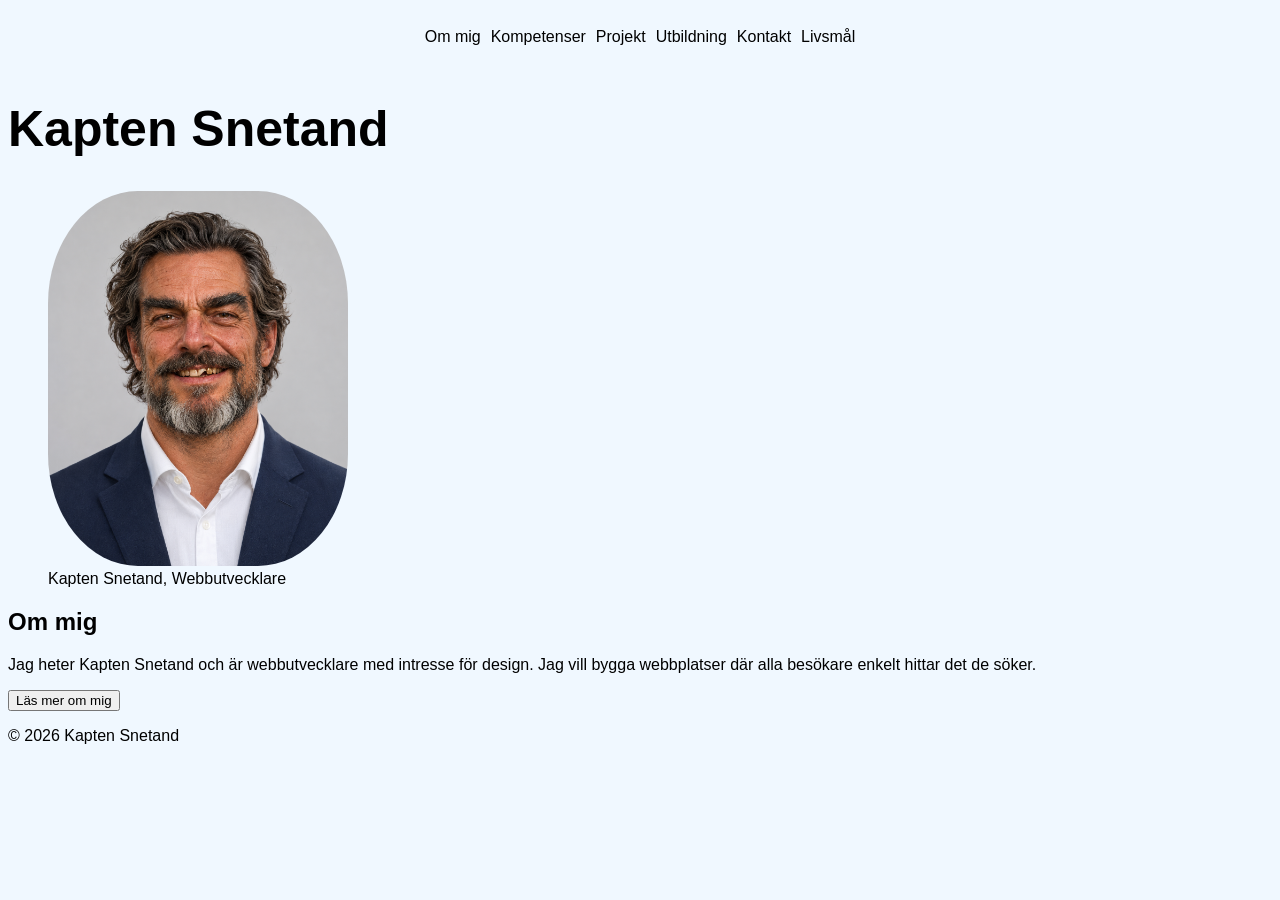
<file: index.html>
<!DOCTYPE html>
<html lang="sv">
<head>
    <meta charset="UTF-8">
    <meta name="viewport" content="width=device-width, initial-scale=1.0">
    <title>Om mig - Kapten Snetand</title>
    <meta name="description" content="Kapten Snetand är en passionerad webbutvecklare och designer som älskar att skapa innovativa och användarvänliga webbapplikationer.">
 <link rel="stylesheet" href="css/style.css">
    <script src="js/script.js" defer></script>
</head>
<body>
    <header class="header">
        <nav class="header__nav" aria-label="Huvudmeny">
            <ul class="header__nav-list">
                <li class="header__nav-item"><a href="index.html" class="header__nav-link" aria-current="page">Om mig</a></li>
                <li class="header__nav-item"><a href="kompetenser.html" class="header__nav-link">Kompetenser</a></li>
                <li class="header__nav-item"><a href="projekt.html" class="header__nav-link">Projekt</a></li>
                <li class="header__nav-item"><a href="utbildning.html" class="header__nav-link">Utbildning</a></li>
                <li class="header__nav-item"><a href="kontakt.html" class="header__nav-link">Kontakt</a></li>
                <li class="header__nav-item"><a href="mal.html" class="header__nav-link">Livsmål</a></li>
            </ul>
        </nav>
    </header>
    <main class="about">
        <h1 class="about__title">Kapten Snetand</h1>
        <figure class="about__figure">
            <img class="about__image" src="images/kapten-snetand.png"
            alt="Kapten Snetand i kostym, med ett stort leende och bakåtslickat hår."
            width="1122" height="1402">
            <figcaption class="about__caption"> Kapten Snetand, Webbutvecklare</figcaption>
        </figure>
        
<section class="about__section">
    <h2 class="about__subtitle">Om mig</h2>

    <p class="about__text">
        Jag heter Kapten Snetand och är webbutvecklare
        med intresse för design. Jag vill bygga webbplatser
        där alla besökare enkelt hittar det de söker.
    </p>
<!-- JS: Visa eller dölj extra information när användaren klickar på knappen. -->
    <button class="about__button" type="button"
            data-js-action="toggle-info"
            data-info="extra-info"
            aria-expanded="false"
            aria-controls="extra-info">
        Läs mer om mig
    </button>

    <p class="about__text" id="extra-info"
       data-js-target="extra-info" hidden>
        Jag tycker om att arbeta med HTML, CSS och JavaScript.
        Mitt mål är att skapa enkla och användarvänliga
        webbplatser som fungerar på både dator och mobil.
    </p>
</section>

    </main>
    <footer class="footer">
    <p class="footer__text">© 2026 Kapten Snetand</p>
</footer>
</body>
</html>
</file>
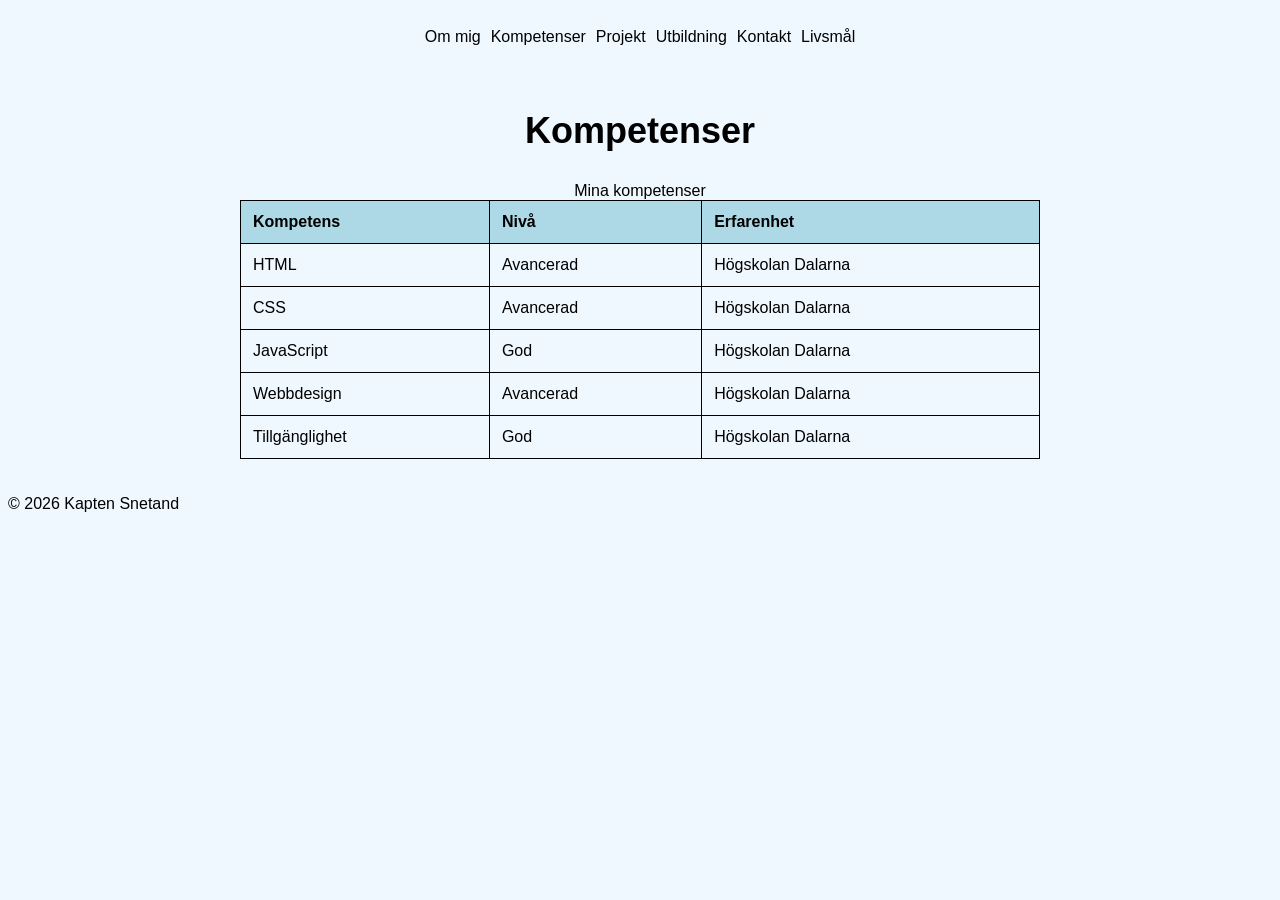
<file: kompetenser.html>
<!doctype html>
<html lang="sv">
  <head>
    <meta charset="UTF-8" />
    <meta name="viewport" content="width=device-width, initial-scale=1.0" />
    <title>Kompetenser - Kapten Snetand</title>
    <meta
      name="description"
      content="Se hur Kapten Snetand använder HTML, CSS och Javascript för att bygga tillgängliga."
    />
    <link rel="stylesheet" href="css/style.css" />
    <script src="js/script.js" defer></script>
  </head>
  <body>
    <header class="header">
      <nav class="header__nav" aria-label="Huvudmeny">
        <ul class="header__nav-list">
          <li class="header__nav-item">
            <a href="index.html" class="header__nav-link">Om mig</a>
          </li>
          <li class="header__nav-item">
            <a
              href="kompetenser.html"
              class="header__nav-link"
              aria-current="page"
              >Kompetenser</a
            >
          </li>
          <li class="header__nav-item">
            <a href="projekt.html" class="header__nav-link">Projekt</a>
          </li>
          <li class="header__nav-item">
            <a href="utbildning.html" class="header__nav-link">Utbildning</a>
          </li>
          <li class="header__nav-item">
            <a href="kontakt.html" class="header__nav-link">Kontakt</a>
          </li>
          <li class="header__nav-item"><a href="mal.html" class="header__nav-link">Livsmål</a></li>
        </ul>
      </nav>
    </header>
    <main class="skills">
      <h1 class="skills__title">Kompetenser</h1>
      <table class="skills__table">
        <caption class="skills__caption">
          Mina kompetenser
        </caption>
        <thead class="skills__head">
          <tr class="skills__row">
            <th class="skills__heading" scope="col">Kompetens</th>
            <th class="skills__heading" scope="col">Nivå</th>
            <th class="skills__heading" scope="col">Erfarenhet</th>
          </tr>
        </thead>
        <tbody class="skills__body">
          <tr class="skills__row">
            <td class="skills__cell">HTML</td>
            <td class="skills__cell">Avancerad</td>
            <td class="skills__cell">Högskolan Dalarna</td>
          </tr>
          <tr class="skills__row">
            <td class="skills__cell">CSS</td>
            <td class="skills__cell">Avancerad</td>
            <td class="skills__cell">Högskolan Dalarna</td>
          </tr>
          <tr class="skills__row">
            <td class="skills__cell">JavaScript</td>
            <td class="skills__cell">God</td>
            <td class="skills__cell">Högskolan Dalarna</td>
          </tr>
          <tr class="skills__row">
            <td class="skills__cell">Webbdesign</td>
            <td class="skills__cell">Avancerad</td>
            <td class="skills__cell">Högskolan Dalarna</td>
          </tr>
          <tr class="skills__row">
            <td class="skills__cell">Tillgänglighet</td>
            <td class="skills__cell">God</td>
            <td class="skills__cell">Högskolan Dalarna</td>
          </tr>
        </tbody>
      </table>
    </main>
    <footer class="footer">
      <p class="footer__text">© 2026 Kapten Snetand</p>
    </footer>
  </body>
</html>
</file>
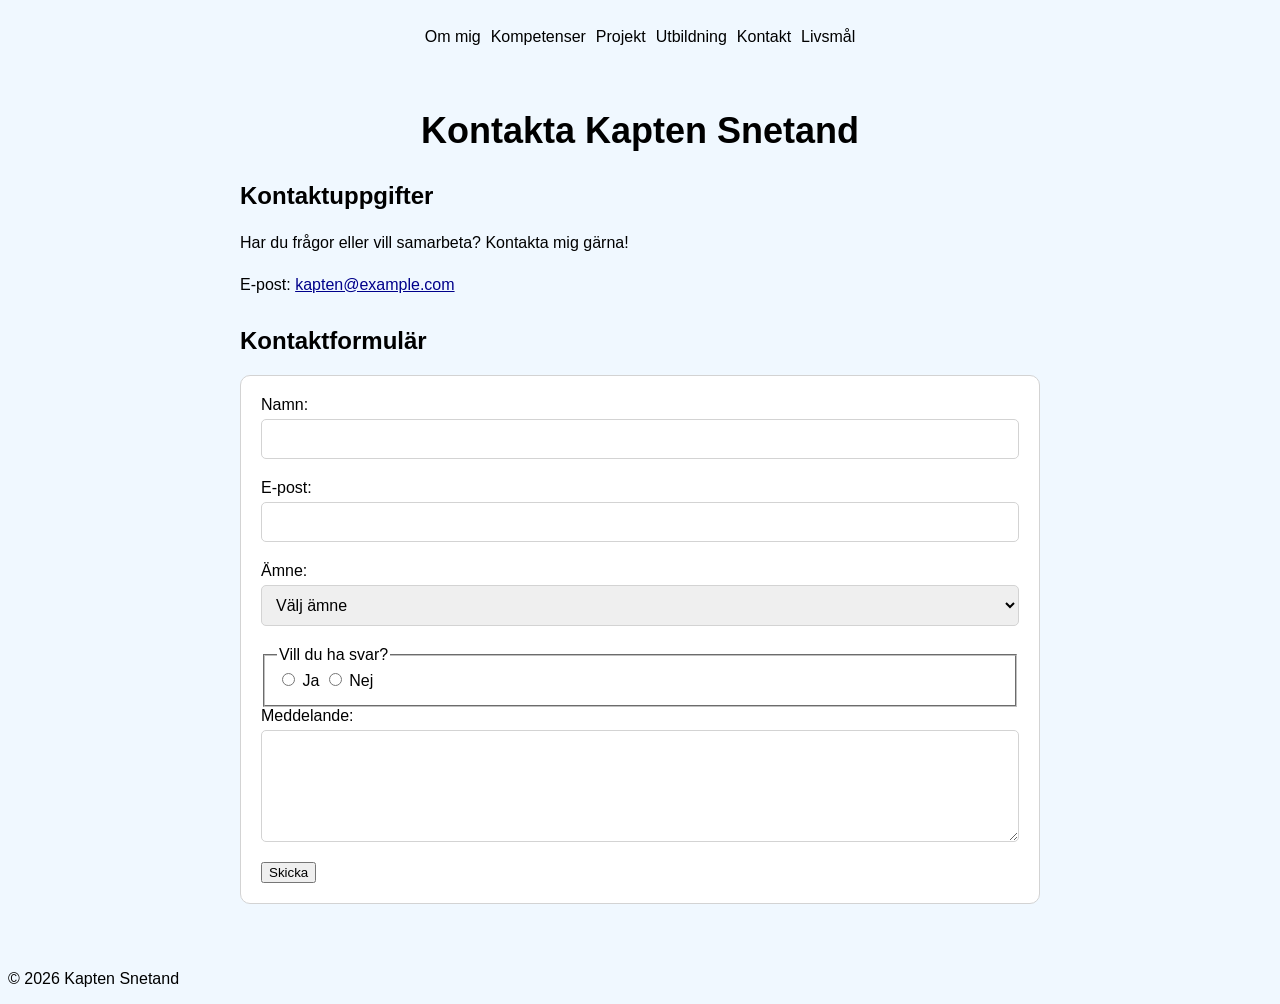
<file: kontakt.html>
<!DOCTYPE html>
<html lang="sv">
<head>
    <meta charset="UTF-8">
    <meta name="viewport" content="width=device-width, initial-scale=1.0">
    <title>Kontakt - Kapten Snetand</title>
    <meta name="description" content="Kontakta Kapten Snetand via kontaktformuläret.">
    <link rel="stylesheet" href="css/style.css">
    <script src="js/script.js" defer></script>
</head>
<body>
    <header class="header">
        <nav class="header__nav" aria-label="Huvudmeny">
            <ul class="header__nav-list">
                <li class="header__nav-item"><a href="index.html" class="header__nav-link">Om mig</a></li>
                <li class="header__nav-item"><a href="kompetenser.html" class="header__nav-link">Kompetenser</a></li>
                <li class="header__nav-item"><a href="projekt.html" class="header__nav-link">Projekt</a></li>
                <li class="header__nav-item"><a href="utbildning.html" class="header__nav-link">Utbildning</a></li>
                <li class="header__nav-item"><a href="kontakt.html" class="header__nav-link" aria-current="page">Kontakt</a></li>
                <li class="header__nav-item"><a href="mal.html" class="header__nav-link">Livsmål</a></li>
            </ul>
        </nav>
    </header>

    <main class="contact">
        <h1 class="contact__title">Kontakta Kapten Snetand</h1>

        <section class="contact__section">
            <h2 class="contact__subtitle">Kontaktuppgifter</h2>
            <p class="contact__text">Har du frågor eller vill samarbeta? Kontakta mig gärna!</p>
            <p class="contact__text">
                E-post:
                <a class="contact__link" href="mailto:kapten@example.com">kapten@example.com</a>
            </p>
        </section>

        <section class="contact__section">
            <h2 class="contact__subtitle">Kontaktformulär</h2>

            <form class="contact-form" action="tack.php" method="post">

                <div class="contact-form__field">
                    <label class="contact-form__label" for="name">Namn:</label>
                    <input class="contact-form__input" type="text" id="name" name="name" required>
                </div>

                <div class="contact-form__field">
                    <label class="contact-form__label" for="email">E-post:</label>
                    <input class="contact-form__input" type="email" id="email" name="email" required>
                </div>

                <div class="contact-form__field">
                    <label class="contact-form__label" for="subject">Ämne:</label>
                    <select class="contact-form__select" id="subject" name="subject" required>
                        <option value="">Välj ämne</option>
                        <option value="fraga">Fråga</option>
                        <option value="samarbete">Samarbete</option>
                        <option value="annat">Annat</option>
                    </select>
                </div>

                <fieldset class="contact-form__group">
                    <legend class="contact-form__legend">Vill du ha svar?</legend>

                    <input class="contact-form__radio" type="radio" id="yes" name="reply" value="ja" required>
                    <label class="contact-form__label" for="yes">Ja</label>

                    <input class="contact-form__radio" type="radio" id="no" name="reply" value="nej">
                    <label class="contact-form__label" for="no">Nej</label>
                </fieldset>

                <div class="contact-form__field">
                    <label class="contact-form__label" for="message">Meddelande:</label>
                    <textarea class="contact-form__textarea" id="message" name="message" rows="5" required></textarea>
                </div>

                <button class="contact-form__button" type="submit">Skicka</button>
            </form>
        </section>
    </main>

    <footer class="footer">
        <p class="footer__text">© 2026 Kapten Snetand</p>
    </footer>
</body>
</html>
</file>
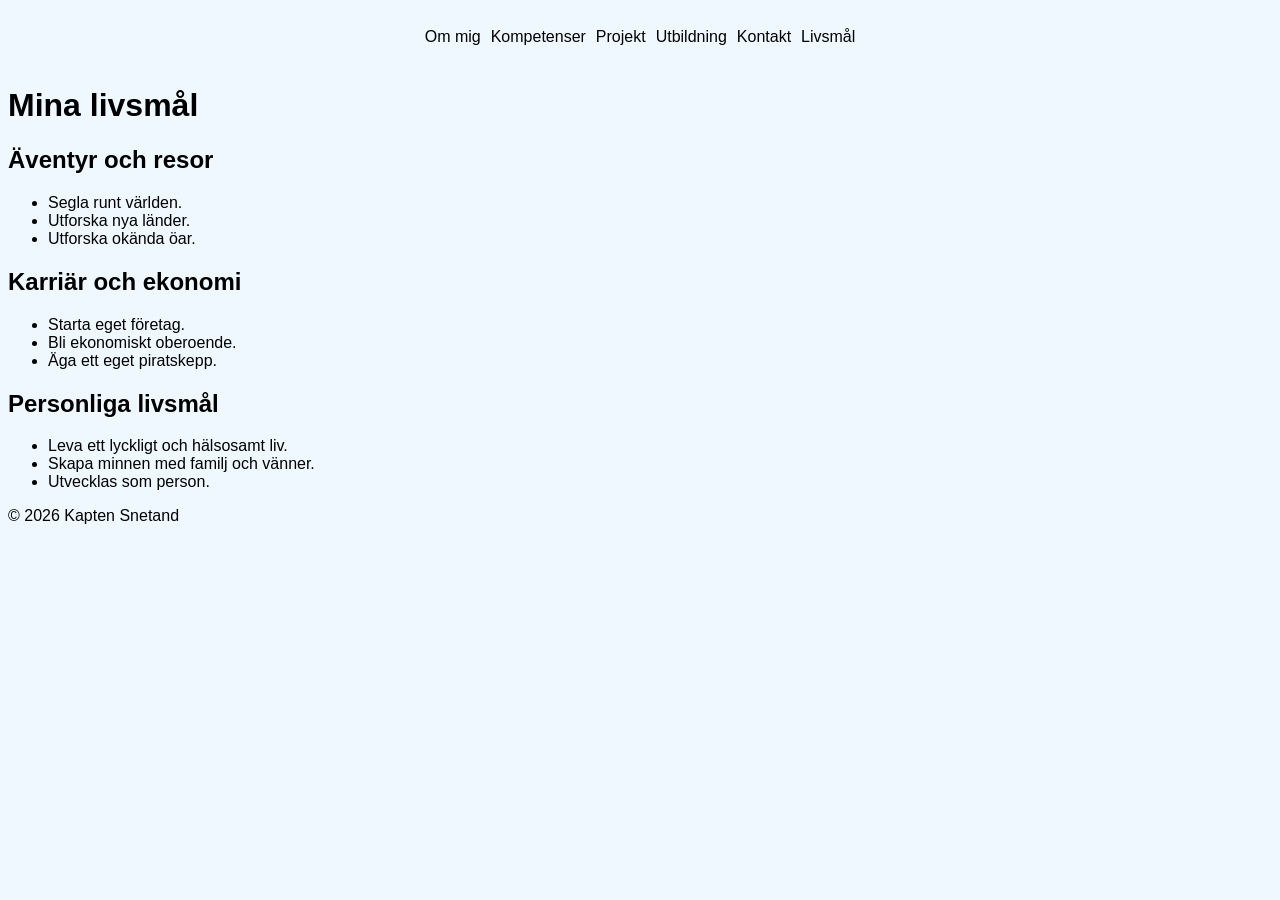
<file: mal.html>
<!DOCTYPE html>
<html lang="sv">
<head> 
<meta charset="UTF-8">
<meta name="viewport" content="width=device-width, initial-scale=1.0">
<meta name="description" content="Kapten Snetands livsmål och drömmar">
<title>Livsmål - Kapten Snetand</title>

<link rel="stylesheet" href="css/style.css">
<script src="js/script.js" defer></script>
</head>
<body>

    <header class="header">
        <nav class="header__nav" aria-label="Huvudmeny">
            <ul class="header__nav-list">
                <li class="header__nav-item"><a href="index.html" class="header__nav-link">Om mig</a></li>
                <li class="header__nav-item"><a href="kompetenser.html" class="header__nav-link">Kompetenser</a></li>
                <li class="header__nav-item"><a href="projekt.html" class="header__nav-link">Projekt</a></li>
                <li class="header__nav-item"><a href="utbildning.html" class="header__nav-link">Utbildning</a></li>
                <li class="header__nav-item"><a href="kontakt.html" class="header__nav-link">Kontakt</a></li>
<li class="header__nav-item"><a href="mal.html" class="header__nav-link" aria-current="page">Livsmål</a></li>            </ul>
        </nav>
    </header>
<main class="goals">
<h1 class="goals__title">Mina livsmål</h1>
<section class="goals__section">    
<h2 class="goals__subtitle">Äventyr och resor</h2>
<ul class="goals__list">
<li class="goals__item">Segla runt världen.</li>
<li class="goals__item">Utforska nya länder.</li>
<li class="goals__item">Utforska okända öar.</li>
</ul>
</section> 
<section class="goals__section">
<h2 class="goals__subtitle">Karriär och ekonomi</h2>
<ul class="goals__list">
    <li class="goals__item">Starta eget företag.</li>
    <li class="goals__item">Bli ekonomiskt oberoende.</li>
    <li class="goals__item">Äga ett eget piratskepp.</li>
</ul>
</section>
<section class="goals__section">
<h2 class="goals__subtitle">Personliga livsmål</h2>
<ul class="goals__list">
    <li class="goals__item">Leva ett lyckligt och hälsosamt liv.</li>
    <li class="goals__item">Skapa minnen med familj och vänner.</li>
    <li class="goals__item">Utvecklas som person.</li>
    </ul>
</section>
</main>
<footer class="footer">
    <p class="footer__text">© 2026 Kapten Snetand</p>
</footer>

</body>
</html>
</file>
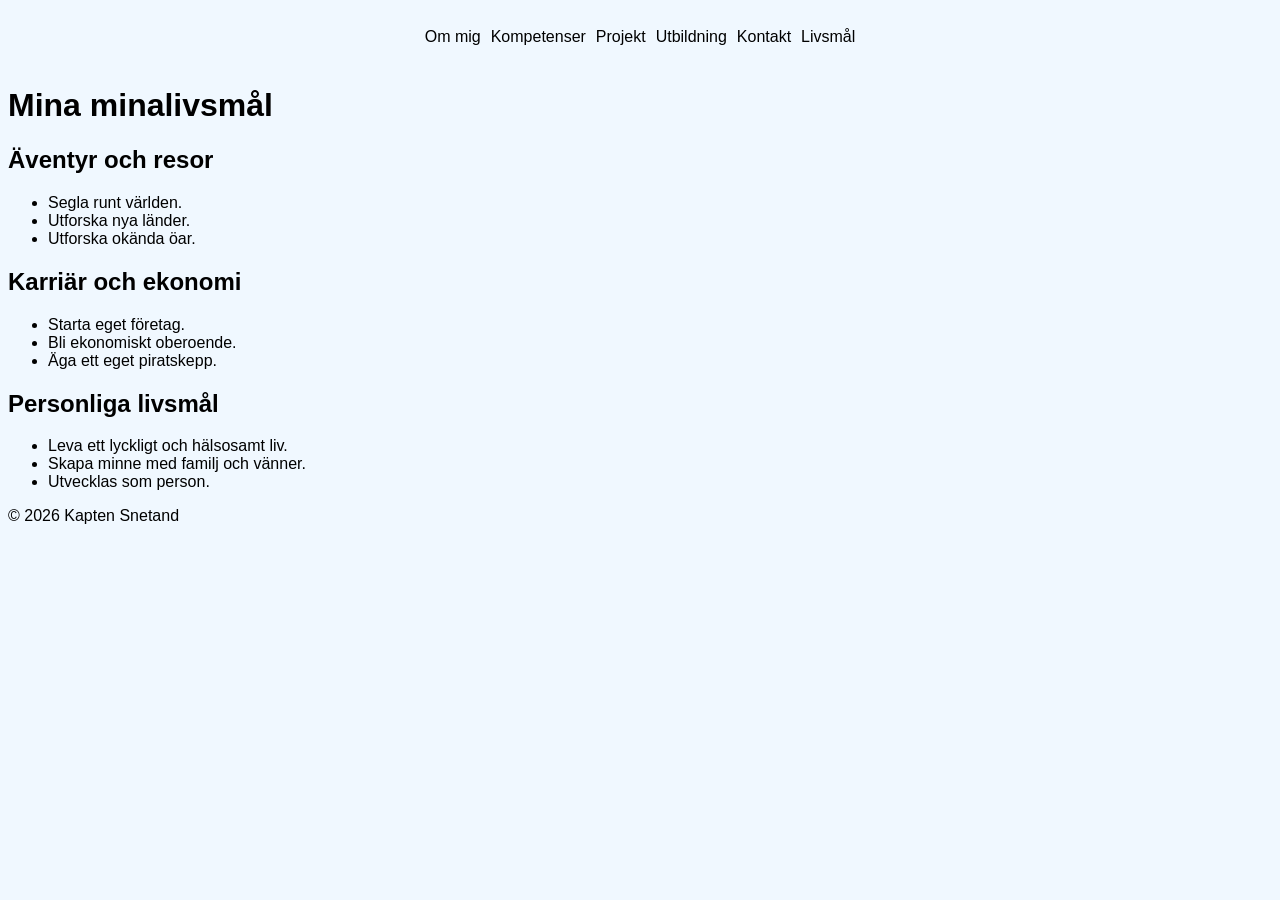
<file: mål.html>
<!DOCTYPE html>
<html lang="sv">
<head> 
<meta charset="UTF-8">
<meta name="viewport" content="width=device-width, initial-scale=1.0">
<meta name="description" content="Kapten Snetands livsmål och drömmar">
<title> livsmål Kapten Snetand</title>

<link rel="stylesheet" href="css/style.css">
<script src="js/script.js" defer></script>
</head>
<body>

    <header class="header">
        <nav class="header__nav" aria-label="Huvudmeny">
            <ul class="header__nav-list">
                <li class="header__nav-item"><a href="index.html" class="header__nav-link" aria-current="page">Om mig</a></li>
                <li class="header__nav-item"><a href="kompetenser.html" class="header__nav-link">Kompetenser</a></li>
                <li class="header__nav-item"><a href="projekt.html" class="header__nav-link">Projekt</a></li>
                <li class="header__nav-item"><a href="utbildning.html" class="header__nav-link">Utbildning</a></li>
                <li class="header__nav-item"><a href="kontakt.html" class="header__nav-link">Kontakt</a></li>
                <li class="header__nav-item"><a href="mål.html" class="header__nav-link">Livsmål</a></li>
            </ul>
        </nav>
    </header>
<main class="goals">
<h1 class="goals__title">Mina minalivsmål</h1>
<section class="goals__section">    
<h2 class="goals__subtitle">Äventyr och resor</h2>
<ul class="goals__list">
<li class="goals__item">Segla runt världen.</li>
<li class="goals__item">Utforska nya länder.</li>
<li class="goals__item">Utforska okända öar.</li>
</ul>
</section> 
<section class="goals__section">
<h2 class="goals__subtitle">Karriär och ekonomi</h2>
<ul class="goals__list">
    <li class="goals__item">Starta eget företag.</li>
    <li class="goals__item">Bli ekonomiskt oberoende.</li>
    <li class="goals__item">Äga ett eget piratskepp.</li>
</ul>
</section>
<section class="goals__section">
<h2 class="goals__subtitle">Personliga livsmål</h2>
<ul class="goals__list">
    <li class="goals__item">Leva ett lyckligt och hälsosamt liv.</li>
    <li class="goals__item">Skapa minne med familj och vänner.</li>
    <li class="goals__item">Utvecklas som person.</li>
    </ul>
</section>
</main>
<footer class="footer">
    <p class="footer__text">© 2026 Kapten Snetand</p>
</footer>

</body>
</html>
</file>
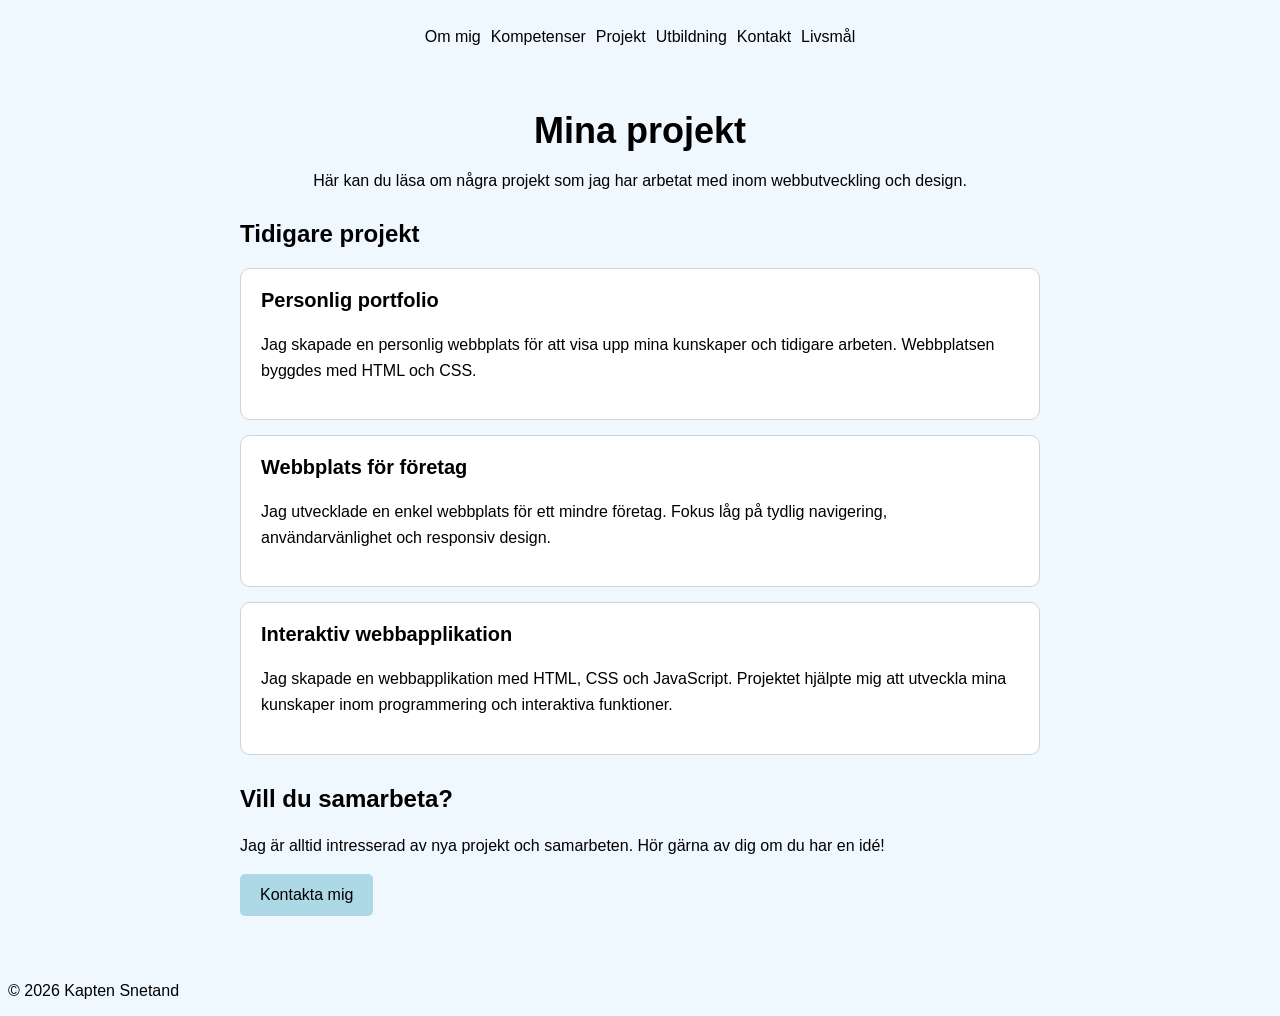
<file: projekt.html>
<!DOCTYPE html>
<html lang="sv">
<head>
    <meta charset="UTF-8">
    <meta name="viewport" content="width=device-width, initial-scale=1.0">
    <title>Projekt - Kapten Snetand</title>
    <meta name="description" content="Utforska Kapten Snetands projekt inom webbutveckling och webbdesign.">
    <link rel="stylesheet" href="css/style.css">
    <script src="js/script.js" defer></script>
</head>
<body>

   <header class="header">
        <nav class="header__nav" aria-label="Huvudmeny">
            <ul class="header__nav-list">
                <li class="header__nav-item">
                    <a href="index.html" class="header__nav-link">Om mig</a>
                </li>
                <li class="header__nav-item">
                    <a href="kompetenser.html" class="header__nav-link">Kompetenser</a>
                </li>
                <li class="header__nav-item">
                    <a href="projekt.html" class="header__nav-link" aria-current="page">Projekt</a>
                </li>
                <li class="header__nav-item">
                    <a href="utbildning.html" class="header__nav-link">Utbildning</a>
                </li>
                <li class="header__nav-item">
                    <a href="kontakt.html" class="header__nav-link">Kontakt</a>
                    <li class="header__nav-item"><a href="mal.html" class="header__nav-link">Livsmål</a></li>
                </li>
            </ul>
        </nav>
    </header>

    <main class="projects">
        <h1 class="projects__title">Mina projekt</h1>

        <p class="projects__intro">
            Här kan du läsa om några projekt som jag har arbetat med
            inom webbutveckling och design.
        </p>

        <section class="projects__section">
            <h2 class="projects__subtitle">Tidigare projekt</h2>

            <article class="projects__item">
                <h3 class="projects__item-title">Personlig portfolio</h3>
                <p class="projects__text">
                    Jag skapade en personlig webbplats för att visa upp
                    mina kunskaper och tidigare arbeten. Webbplatsen
                    byggdes med HTML och CSS.
                </p>
            </article>

            <article class="projects__item">
                <h3 class="projects__item-title">Webbplats för företag</h3>
                <p class="projects__text">
                    Jag utvecklade en enkel webbplats för ett mindre
                    företag. Fokus låg på tydlig navigering,
                    användarvänlighet och responsiv design.
                </p>
            </article>

            <article class="projects__item">
                <h3 class="projects__item-title">Interaktiv webbapplikation</h3>
                <p class="projects__text">
                    Jag skapade en webbapplikation med HTML, CSS och
                    JavaScript. Projektet hjälpte mig att utveckla
                    mina kunskaper inom programmering och
                    interaktiva funktioner.
                </p>
            </article>
        </section>

        <section class="projects__section">
            <h2 class="projects__subtitle">Vill du samarbeta?</h2>
            <p class="projects__text">
                Jag är alltid intresserad av nya projekt och samarbeten.
                Hör gärna av dig om du har en idé!
            </p>
            <a class="projects__link" href="kontakt.html">
                Kontakta mig
            </a>
        </section>
    </main>

    <footer class="footer">
        <p class="footer__text">© 2026 Kapten Snetand</p>
    </footer>

</body>
</html>
</file>
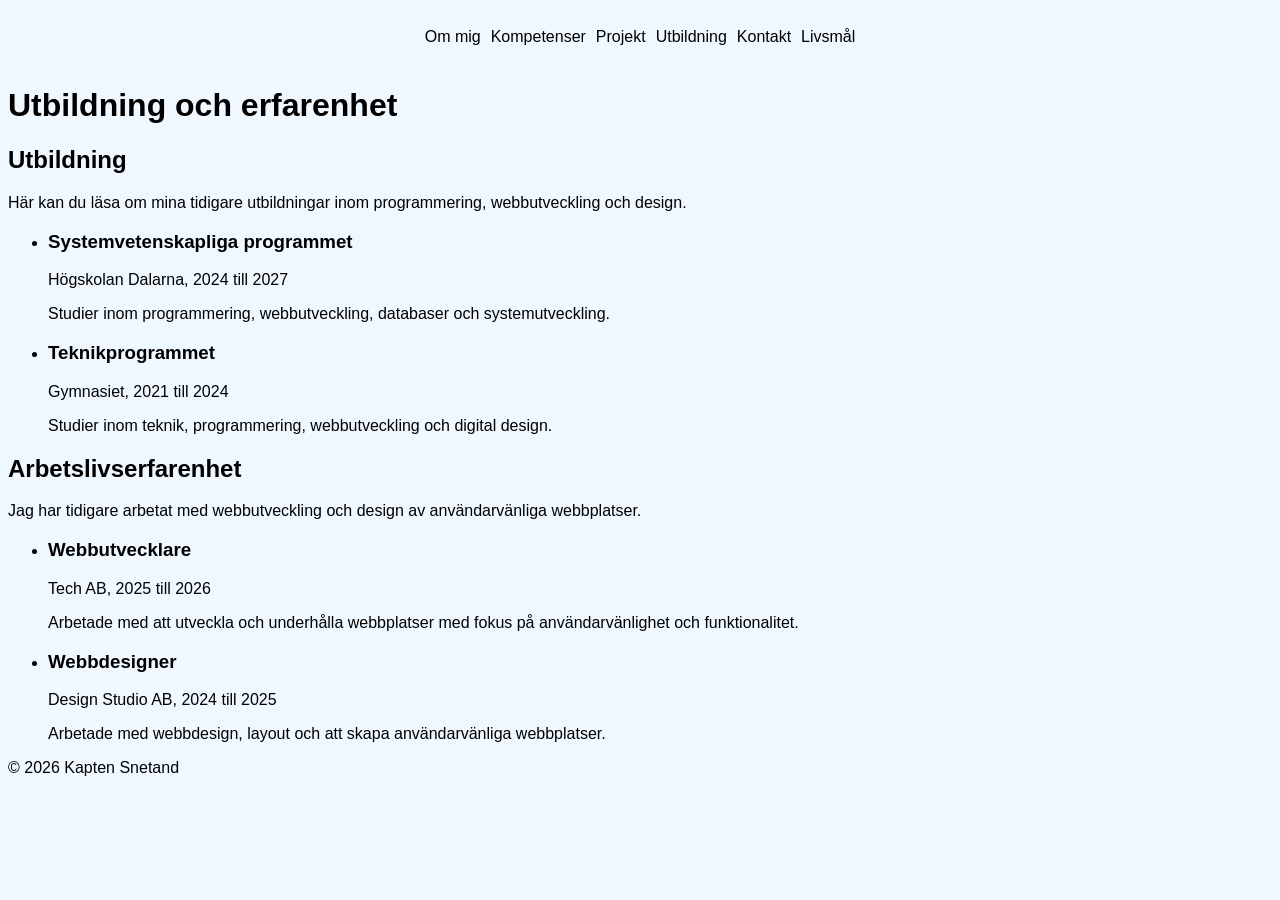
<file: utbildning.html>
<!doctype html>
<html lang="sv">
  <head>
    <meta charset="UTF-8" />
    <meta name="viewport" content="width=device-width, initial-scale=1.0" />
    <title>Utbildning och erfarenhet - Kapten Snetand</title>
    <meta
      name="description"
      content="Läs om Kapten Snetands utbildning och erfarenhet inom webbutveckling och design."
    />
    <link rel="stylesheet" href="css/style.css" />
    <script src="js/script.js" defer></script>
  </head>
  <body>
    <header class="header">
      <nav class="header__nav" aria-label="Huvudmeny">
        <ul class="header__nav-list">
          <li class="header__nav-item">
            <a href="index.html" class="header__nav-link">Om mig</a>
          </li>
          <li class="header__nav-item">
            <a href="kompetenser.html" class="header__nav-link">Kompetenser</a>
          </li>
          <li class="header__nav-item">
            <a href="projekt.html" class="header__nav-link">Projekt</a>
          </li>
          <li class="header__nav-item">
            <a
              href="utbildning.html"
              class="header__nav-link"
              aria-current="page"
              >Utbildning</a
            >
          </li>
          <li class="header__nav-item">
            <a href="kontakt.html" class="header__nav-link">Kontakt</a>
          </li>
          <li class="header__nav-item"><a href="mal.html" class="header__nav-link">Livsmål</a></li>
        </ul>
      </nav>
    </header>

    <main class="education">
      <h1 class="education__title">Utbildning och erfarenhet</h1>

      <section class="education__section">
        <h2 class="education__heading">Utbildning</h2>

        <p class="education__text">
          Här kan du läsa om mina tidigare utbildningar inom programmering,
          webbutveckling och design.
        </p>

        <ul class="education__list">
          <li class="education__item">
            <h3 class="education__item-title">
              Systemvetenskapliga programmet
            </h3>
            <p class="education__text">Högskolan Dalarna, 2024 till 2027</p>
            <p class="education__text">
              Studier inom programmering, webbutveckling, databaser och
              systemutveckling.
            </p>
          </li>

          <li class="education__item">
            <h3 class="education__item-title">Teknikprogrammet</h3>
            <p class="education__text">Gymnasiet, 2021 till 2024</p>
            <p class="education__text">
              Studier inom teknik, programmering, webbutveckling och digital
              design.
            </p>
          </li>
        </ul>
      </section>

      <section class="experience">
        <h2 class="experience__title">Arbetslivserfarenhet</h2>

        <p class="experience__text">
          Jag har tidigare arbetat med webbutveckling och design av
          användarvänliga webbplatser.
        </p>

        <ul class="experience__list">
          <li class="experience__item">
            <h3 class="experience__item-title">Webbutvecklare</h3>
            <p class="experience__text">Tech AB, 2025 till 2026</p>
            <p class="experience__text">
              Arbetade med att utveckla och underhålla webbplatser med fokus på
              användarvänlighet och funktionalitet.
            </p>
          </li>

          <li class="experience__item">
            <h3 class="experience__item-title">Webbdesigner</h3>
            <p class="experience__text">Design Studio AB, 2024 till 2025</p>
            <p class="experience__text">
              Arbetade med webbdesign, layout och att skapa användarvänliga
              webbplatser.
            </p>
          </li>
        </ul>
      </section>
    </main>

    <footer class="footer">
      <p class="footer__text">© 2026 Kapten Snetand</p>
    </footer>
  </body>
</html>
</file>
<file: css/style.css>
body {
  background-color: aliceblue;
  color: black;
  font-family: arial, helvetica, sans-serif;
}

.header {
  padding: 20px;
}
.header__nav {
}
.header__nav-list {
  display: flex;
  justify-content: center;
  gap: 10px;
  list-style: none;
  margin: 0;
  padding: 0;
}
.header__nav-item {
}
.header__nav-link {
  color: black;
  text-decoration: none;
  font-family: Arial, Helvetica, sans-serif;
}

.footer {
  color: black;
}
.footer__text {
  color: black;
}

.about {
  color: black;
}
.about__title {
  color: black;
  font-family: arial, sans-serif;
  font-size: 50px;
}
.about__figure {
}
.about__image {
  width: 300px;
  height: auto;
  border-radius: 30%;
}
.about__caption {
}
.about__section {
}
.about__subtitle {
}
.about__text {
}
.about__button {
}

.skills {
  max-width: 800px;
  margin: 0 auto;
  padding: 20px;
}
.skills__title {
  text-align: center;
  font-size: 36px;
  margin-bottom: 30px;
}

.skills__table {
  width: 100%;
  border-collapse: collapse;
}
.skills__heading,
.skills__cell {
  border: 1px solid black;
  padding: 12px;
  text-align: left;
}
.skills__heading {
  background-color: lightblue;
}
.skills__caption {
}
.skills__head {
}
.skills__row {
}
.skills__body {
}

/*Projektsidan*/
.projects {
  max-width: 800px;
  margin: 0 auto;
  padding: 20px;
}
.projects__title {
  text-align: center;
  font-size: 36px;
  margin-bottom: 20px;
}

.projects__intro {
  text-align: center;
  margin-bottom: 30px;
}

.projects__section {
  margin-bottom: 30px;
}

.projects__subtitle {
  font-size: 24px;
  margin-bottom: 20px;
}

.projects__item {
  background-color: white;
  border: 1px solid lightgray;
  border-radius: 10px;
  padding: 20px;
  margin-bottom: 15px;
}

.projects__item-title {
  font-size: 20px;
  margin-top: 0;
}

.projects__text {
  line-height: 1.6;
}

.projects__link {
  display: inline-block;
  background-color: lightblue;
  color: black;
  padding: 12px 20px;
  border-radius: 5px;
  text-decoration: none;
}

.projects__link:hover {
  background-color: skyblue;
}

/* Education (utbildning.html) */
.education {
}
.education__title {
}
.education__section {
}
.education__heading {
}
.education__text {
}
.education__list {
}
.education__item {
}
.education__item-title {
}

/* Experience (utbildning.html) */
.experience {
}
.experience__title {
}
.experience__text {
}
.experience__list {
}
.experience__item {
}
.experience__item-title {
}

/*kontaktsidan*/
.contact {
  max-width: 800px;
  margin: 0 auto;
  padding: 20px;
}
.contact__title {
  text-align: center;
  font-size: 36px;
  margin-bottom: 30px;
}

.contact__section {
  margin-bottom: 30px;
}

.contact__subtitle {
  font-size: 24px;
  margin-bottom: 20px;
}

.contact__text {
  line-height: 1.6;
}

.contact__link {
  color: darkblue;
}

/*kontaktformuläret*/

.contact-form {
  background-color: white;
  padding: 20px;
  border: 1px solid lightgray;
  border-radius: 10px;
}

.contact-form__field {
  margin-bottom: 20px;
}

.contact-form__label {
  display: inline-block;
  margin-bottom: 5px;
}

.contact-form__group {
}
.contact-form__legend {
}
.contact-form__radio {
}
.contact-form__button {
}

.contact-form__input,
.contact-form__select,
.contact-form__textarea {
  display: block;
  width: 100%;
  box-sizing: border-box;
  padding: 10px;
  border: 1px solid lightgray;
  border-radius: 5px;
  cursor: pointer;
  font: inherit;
}

.contact-form__button:hover {
  background-color: skyblue;
}

/* Confirmation (tack.php) */
.confirmation {
}
.confirmation__title {
}
.confirmation__text {
}
.confirmation__section {
}
.confirmation__subtitle {
}
.confirmation__link {
}


/* Goals (mal.html) */
.goals {}
.goals__title {}
.goals__section {}
.goals__subtitle {}
.goals__list {}
.goals__item {}
</file>
